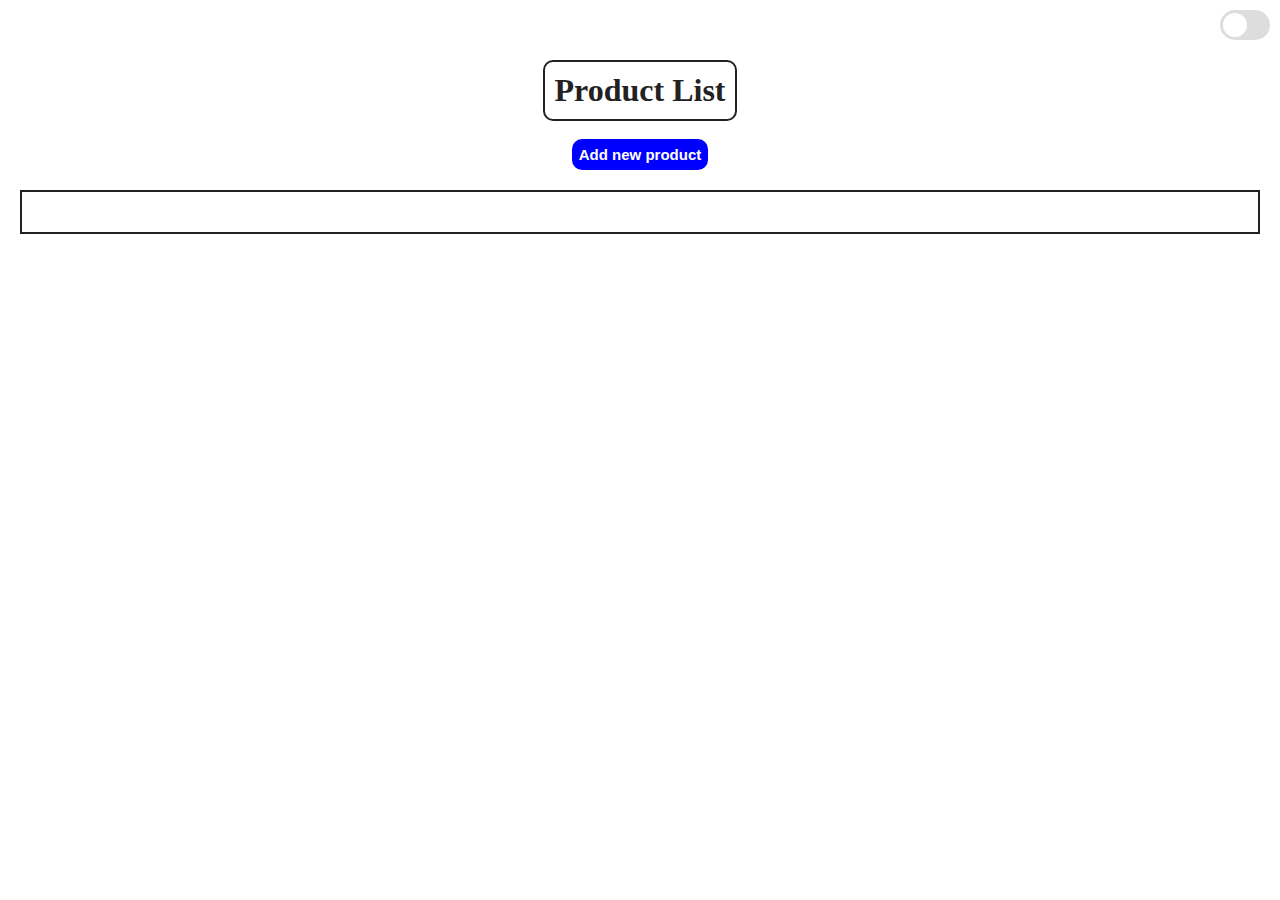
<file: index.html>
<!DOCTYPE html>
<html lang="en">

<head>
    <meta charset="UTF-8">
    <meta name="viewport" content="width=device-width, initial-scale=1.0">
    <title>Product</title>
    <link rel="stylesheet" href="css/style.css">
</head>

<body>
    <div class="togle">
        <button class="toggle-button" id="myToggleButton"></button>
    </div>
    <div class="tete">
        <div class="title">
            <h1 id="title" class="title">Product List</h1>
        </div>
        <div class="add"><button class="addbtn" id="add">Add new product</button></div>
    </div>
    <div class="test" id="test">

        <div id="loading" class="loading-container">
            <div class="loading-spinner"></div>
        </div>

    </div>
    <script src="js/main.js"></script>
</body>

</html>
</file>
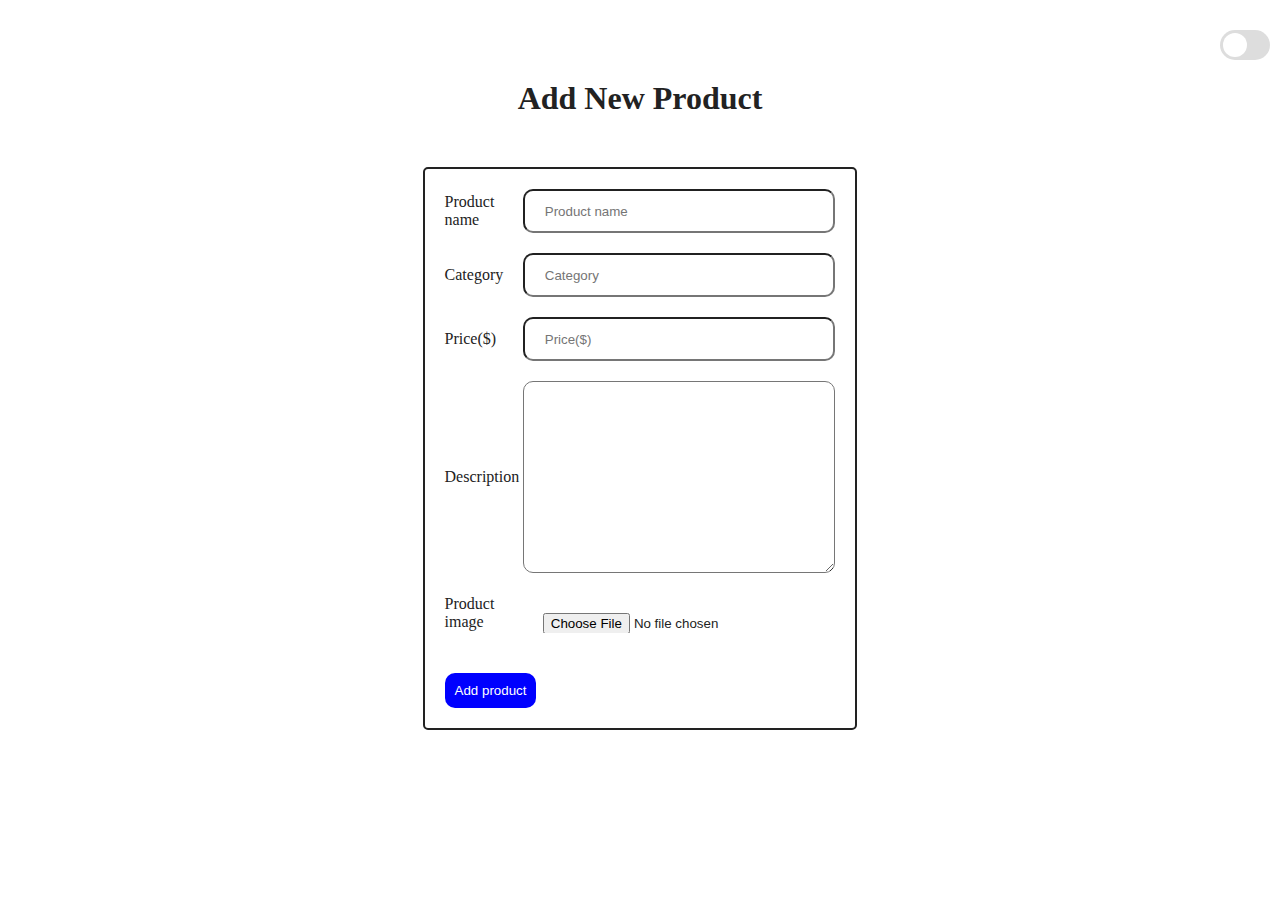
<file: add.html>
<!DOCTYPE html>
<html lang="en">

<head>
    <meta charset="UTF-8">
    <meta name="viewport" content="width=device-width, initial-scale=1.0">
    <title>Add product</title>
    <link rel="stylesheet" href="css/addstyle.css">
    <link rel="stylesheet" href="css/style.css">
</head>

<body>
    <div class="togle">
        <button class="toggle-button" id="myToggleButton"></button>

    </div>
    <h1 class="title-add">Add New Product</h1>
    <h1 id="added"></h1>

    <form action="" class="form" id="form">
        <div class="prodcut-name">
            <label for="p-name" class="label">Product name</label>
            <input type="text" placeholder="Product name" name="name" id="p-name" class="p-name" required>
        </div>
        <div class="prodcut-category">
            <label for="prodcut-category" class="label">Category</label>
            <input type="text" placeholder="Category" name="category" id="p-category" class="p-category" required>
        </div>
        <div class="prodcut-price">
            <label for="p-price" class="label">Price($)</label>
            <input type="number" name="price" placeholder="Price($)" id="p-price" class="p-price" required>
        </div>
        <div class="prodcut-description">
            <label for="p-description" class="label">Description</label>
            <textarea name="description" id="p-description" cols="30" rows="10"></textarea>
        </div>
        <div class="prodcut-image">
            <label for="p-image" class="label">Product image</label>
            <input type="file" required placeholder="Product image" id="p-image" name="image" class="p-image"
                accept=".jpg , .png">
        </div>

        <button class="add-product" id="add-product">Add product</button>
    </form>

    <script src="js/add.js"></script>
</body>

</html>
</file>
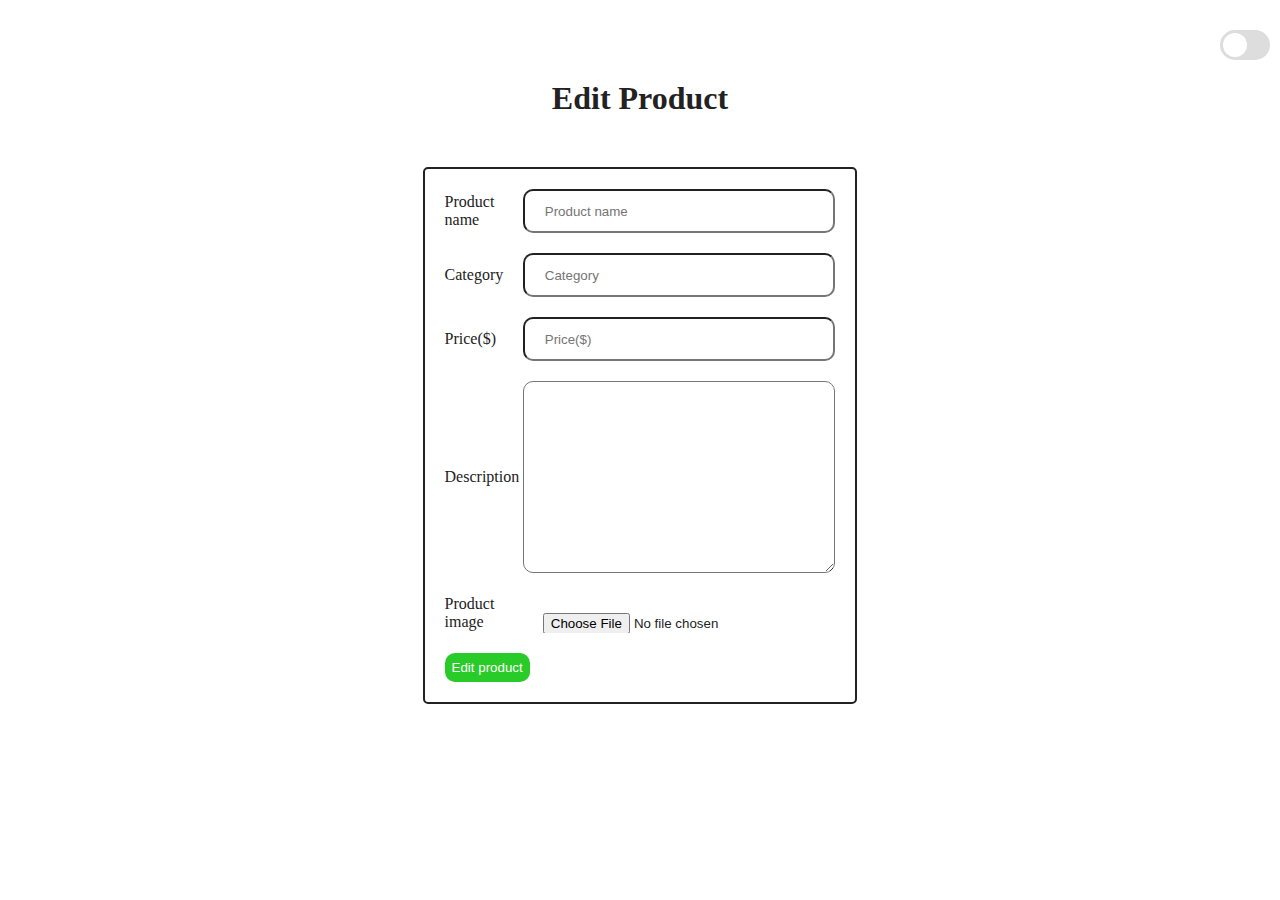
<file: edit.html>
<!DOCTYPE html>
<html lang="en">

<head>
    <meta charset="UTF-8">
    <meta name="viewport" content="width=device-width, initial-scale=1.0">
    <title>Edit product</title>
    <link rel="stylesheet" href="css/addstyle.css">
    <link rel="stylesheet" href="css/style.css">
</head>

<body>
    <div class="togle">
        <button class="toggle-button" id="myToggleButton"></button>

    </div>
    <h1 class="title-add">Edit Product</h1>
    <h1 id="added"></h1>

    <form action="" class="form" id="form">
        <div class="prodcut-name">
            <label for="p-name" class="label">Product name</label>
            <input type="text" placeholder="Product name" name="name" id="p-name" class="p-named" required>
        </div>
        <div class="prodcut-category">
            <label for="prodcut-category" class="label">Category</label>
            <input type="text" placeholder="Category" name="category" id="p-category" class="p-category" required>
        </div>
        <div class="prodcut-price">
            <label for="p-price" class="label">Price($)</label>
            <input type="number" name="price" placeholder="Price($)" id="p-price" class="p-price" required>
        </div>
        <div class="prodcut-description">
            <label for="p-description" class="label">Description</label>
            <textarea name="description" id="p-description" cols="30" rows="10"></textarea>
        </div>
        <div class="prodcut-image">
            <label for="p-image" class="label">Product image</label>
            <input type="file" required placeholder="Product image" id="p-image" name="image" class="p-image">
        </div>

        <button class="update" id="update-product" data-id=`product.id`>Edit product</button>
    </form>

    <script src="js/edit.js"></script>
</body>

</html>
</file>
<file: css/style.css>
* {
  padding: 0;
  margin: 0;
  box-sizing: border-box;
}
:root {
  --main-color: #222;
  --second-color: #fff;
}
.dark {
  background-color: var(--main-color);
  color: var(--second-color);
}
body {
  background-color: var(--second-color);
  color: var(--main-color);
}
.test {
  display: flex;
  gap: 11px;
  flex-wrap: wrap;
  margin: 20px;
  border: 2px solid var(--main-color);
  padding: 20px 10px;
  justify-content: center;
  align-items: center;
}
.test.dark {
  border: 2px solid var(--second-color);
}
.card {
  display: flex;
  justify-content: center;
  align-items: center;
  width: 300px;
  height: 450px;
  max-width: 400px;
  padding: 10px;
  border: 1px solid var(--main-color);
  border-radius: 4px;
  -webkit-border-radius: 4px;
  -moz-border-radius: 4px;
  -ms-border-radius: 4px;
  -o-border-radius: 4px;
  box-shadow: 0 8px 25px rgba(0, 0, 0, 1);
  color: var(--second-color);
  background-color: var(--main-color);
  flex-wrap: wrap;
  flex-direction: row;
}
.card.dark {
  background-color: rgb(167, 156, 156);
  color: var(--main-color);
  box-shadow: 0 8px 25px rgba(250, 250, 250, 1);
}
.card-content {
  display: flex;
  justify-content: center;
  align-items: center;
  flex-direction: column;
  width: 100%;
  flex-wrap: wrap;
}
.card-content.dark {
  background-color: rgb(167, 156, 156);
  color: var(--main-color);
}
.photo {
  height: 200px;
  max-width: 100%;
  margin-bottom: 20px;
  border-radius: 5px;
  -webkit-border-radius: 5px;
  -moz-border-radius: 5px;
  -ms-border-radius: 5px;
  -o-border-radius: 5px;
}
.product-des {
  display: flex;
  justify-content: flex-start;
  align-items: flex-start;
  flex-direction: column;
  gap: 5px;
  margin-bottom: 10px;
  width: 100%;
}
.name {
  font-size: 20px;
  font-weight: 800;
  border-bottom: 2px solid blue;
  max-width: 100%;
}
.des {
  font-size: 15px;
  font-weight: 400;
  width: 100%;
  flex: 1;
  display: inline-block;
  overflow: hidden;
  white-space: normal;
  margin-top: 5px;
  white-space: normal;
}
.des:hover {
  overflow: auto;
}
.info {
  display: flex;
  align-items: flex-start;
  justify-content: space-between;
  width: 100%;
  margin-bottom: 10px;
  flex-wrap: wrap;
}
.action {
  display: flex;
  justify-content: center;
  align-items: center;
  width: 100%;
  gap: 10px;
  margin: 10px auto;
}
button {
  padding: 7px;
  outline: none;
  border-radius: 10px;
  -webkit-border-radius: 10px;
  -moz-border-radius: 10px;
  -ms-border-radius: 10px;
  -o-border-radius: 10px;
  border: none;
  color: var(--second-color);
  cursor: pointer;
}
button.update {
  background-color: #29cb29;
}
button.delete {
  background-color: #ea4d4d;
}
a:hover,
button:hover {
  opacity: 0.8;
}
.tete {
  display: flex;
  align-items: center;
  justify-content: center;
  flex-direction: column;
  gap: 8px;
}
.title h1 {
  color: var(--main-color);
  background-color: var(--second-color);
  border: 2px solid var(--main-color);
  padding: 10px;
  border-radius: 10px;
  -webkit-border-radius: 10px;
  -moz-border-radius: 10px;
  -ms-border-radius: 10px;
  -o-border-radius: 10px;
  margin: 10px;
}
.title h1.dark {
  background-color: #222;
  color: #fff;
  border: 2px solid var(--second-color);
}
.addbtn {
  background-color: blue;
  font-size: 15px;
  font-weight: 700;
}

.toggle-button {
  width: 50px;
  height: 30px;
  background-color: #ddd;
  border-radius: 15px;
  position: relative;
  margin: 10px;
}

.toggle-button.on {
  background-color: #2ecc71;
}

.toggle-button::before {
  content: "";
  width: 24px;
  height: 24px;
  background-color: white;
  border-radius: 50%;
  position: absolute;
  top: 3px;
  left: 3px;
  transition: transform 0.3s ease;
}

.toggle-button.on::before {
  transform: translateX(20px);
}

.togle {
  display: flex;
  align-items: center;
  justify-content: flex-end;
  width: 100%;
}
.loading-container {
  position: fixed;
  top: 0;
  left: 0;
  width: 100%;
  height: 100%;
  background-color: rgba(0, 0, 0, 0.5);
  display: flex;
  justify-content: center;
  align-items: center;
  z-index: 9999;
  display: none;
}

.loading-spinner {
  border: 4px solid #f3f3f3;
  border-top: 4px solid #3498db;
  border-radius: 50%;
  width: 40px;
  height: 40px;
  animation: spin 2s linear infinite;
}

@keyframes spin {
  0% {
    transform: rotate(0deg);
  }
  100% {
    transform: rotate(360deg);
  }
}
strong {
font-weight: 800;
color: #7ad5da;}
</file>
<file: css/addstyle.css>
body {
  display: flex;
  flex-direction: column;
  gap: 10px;
  justify-content: center;
  align-items: center;
  margin-top: 20px;
}
.form {
  display: flex;
  flex-direction: column;
  justify-content: flex-start;
  align-items: flex-start;
  gap: 20px;
  margin-top: 30px;
  border: 2px solid #222;
  border-radius: 5px;
  -webkit-border-radius: 5px;
  -moz-border-radius: 5px;
  -ms-border-radius: 5px;
  -o-border-radius: 5px;
  padding: 20px;
  height: max-content;
}
.form.dark{
    border: 2px solid #fff;

}
textarea {
  width: 80%;
  padding: 20px;
  border-radius: 10px;
  -webkit-border-radius: 10px;
  -moz-border-radius: 10px;
  -ms-border-radius: 10px;
  -o-border-radius: 10px;
  outline: none;
}

input {
  width: 80%;
  height: 20px;
  padding: 20px;
  border-radius: 10px;
  -webkit-border-radius: 10px;
  -moz-border-radius: 10px;
  -ms-border-radius: 10px;
  -o-border-radius: 10px;
  outline: none;
  transition: 0.3s;
  -webkit-transition: 0.3s;
  -moz-transition: 0.3s;
  -ms-transition: 0.3s;
  -o-transition: 0.3s;
}
input.dark{
  border: 1px solid #fff;
}
label {
  width: 10%;
}
.prodcut-name,
.prodcut-category,
.prodcut-price,
.prodcut-description,
.prodcut-image {
  display: flex;
  align-items: center;
  justify-content: space-between;
  width: 100%;
  gap: 5px;
}
input:focus {
  transform: translate(-10px);
  -webkit-transform: translate(-10px);
  -moz-transform: translate(-10px);
  -ms-transform: translate(-10px);
  -o-transform: translate(-10px);
}

.dark {
  background-color: #222;
  color: #fff;
}
.add-product,.update-product{
  background-color: blue;
  padding: 10px;
  margin-top: 20px;
}
</file>
